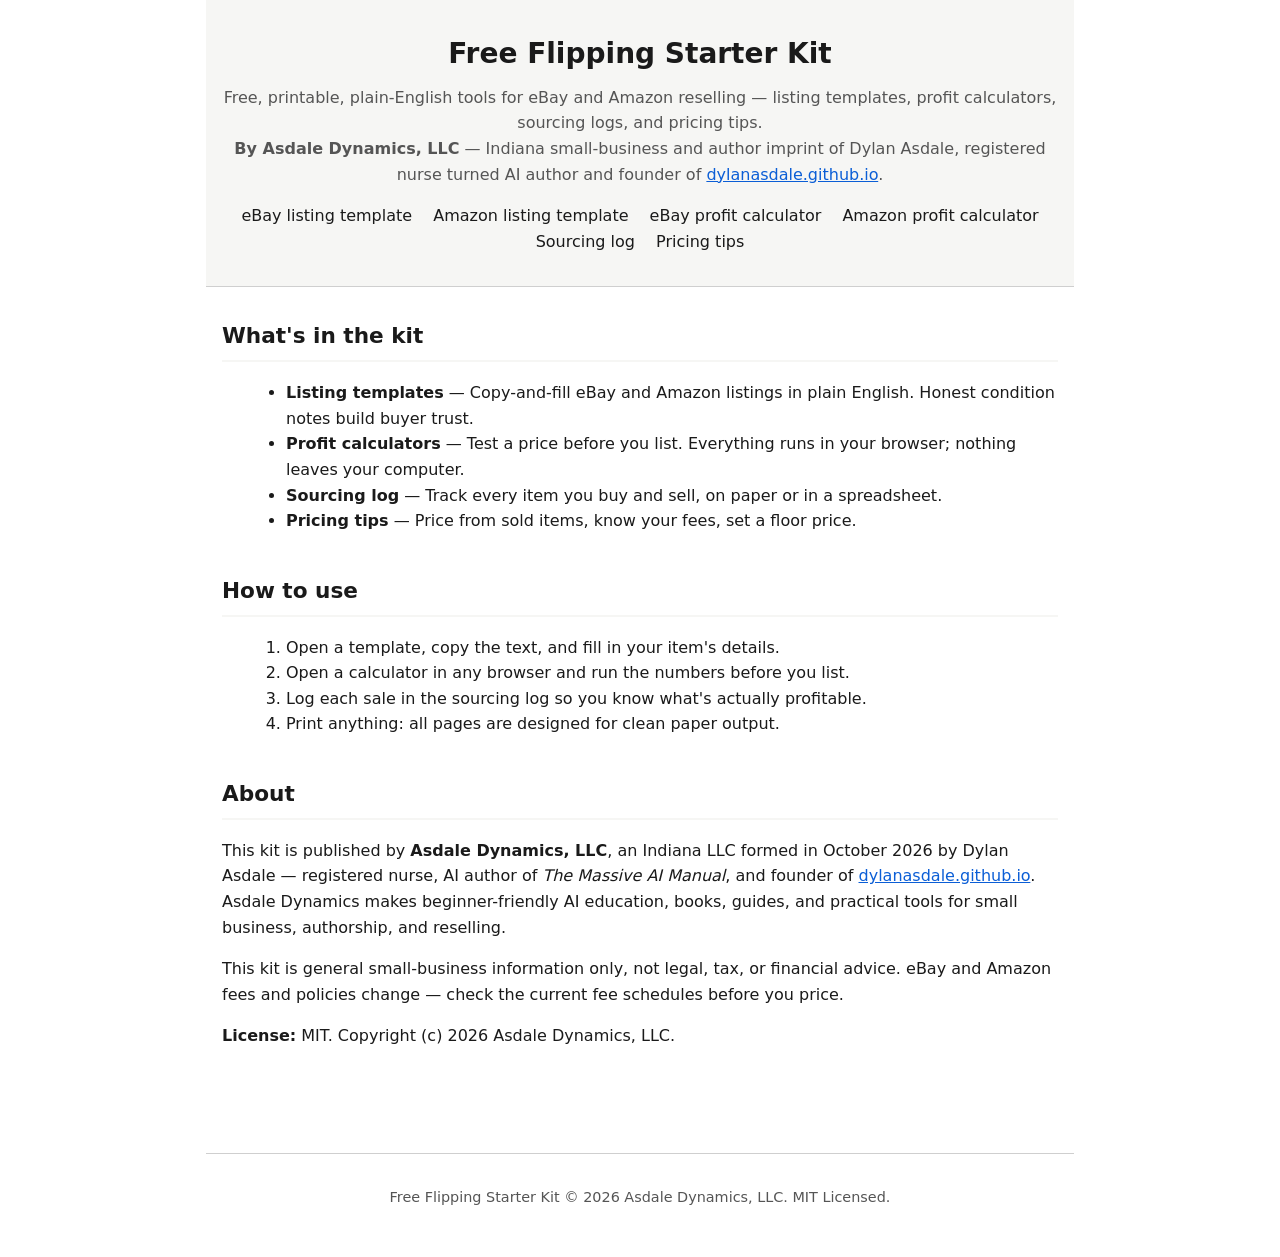
<file: index.html>
<!DOCTYPE html>
<html lang="en">
<head>
  <meta charset="utf-8">
  <meta name="viewport" content="width=device-width, initial-scale=1">
  <title>Free Flipping Starter Kit — Asdale Dynamics, LLC</title>
  <link rel="stylesheet" href="assets/css/style.css">
  <link rel="stylesheet" href="assets/css/print.css" media="print">
</head>
<body>
  <div class="container">
    <header>
      <h1>Free Flipping Starter Kit</h1>
      <p>Free, printable, plain-English tools for eBay and Amazon reselling —
        listing templates, profit calculators, sourcing logs, and pricing tips.</p>
      <p><strong>By Asdale Dynamics, LLC</strong> — Indiana small-business and
        author imprint of Dylan Asdale, registered nurse turned AI author and
        founder of <a href="https://dylanasdale.github.io">dylanasdale.github.io</a>.</p>
      <nav>
        <a href="templates/ebay-listing-template.md">eBay listing template</a>
        <a href="templates/amazon-listing-template.md">Amazon listing template</a>
        <a href="calculators/ebay-profit-calculator.html">eBay profit calculator</a>
        <a href="calculators/amazon-profit-calculator.html">Amazon profit calculator</a>
        <a href="logs/sourcing-log-template.md">Sourcing log</a>
        <a href="tips/pricing-tips.md">Pricing tips</a>
      </nav>
    </header>

    <main>
      <section>
        <h2>What's in the kit</h2>
        <ul>
          <li><strong>Listing templates</strong> — Copy-and-fill eBay and Amazon
            listings in plain English. Honest condition notes build buyer trust.</li>
          <li><strong>Profit calculators</strong> — Test a price before you list.
            Everything runs in your browser; nothing leaves your computer.</li>
          <li><strong>Sourcing log</strong> — Track every item you buy and sell,
            on paper or in a spreadsheet.</li>
          <li><strong>Pricing tips</strong> — Price from sold items, know your
            fees, set a floor price.</li>
        </ul>
      </section>

      <section>
        <h2>How to use</h2>
        <ol>
          <li>Open a template, copy the text, and fill in your item's details.</li>
          <li>Open a calculator in any browser and run the numbers before you list.</li>
          <li>Log each sale in the sourcing log so you know what's actually profitable.</li>
          <li>Print anything: all pages are designed for clean paper output.</li>
        </ol>
      </section>

      <section>
        <h2>About</h2>
        <p>This kit is published by <strong>Asdale Dynamics, LLC</strong>, an
        Indiana LLC formed in October 2026 by Dylan Asdale — registered nurse,
        AI author of <em>The Massive AI Manual</em>, and founder of
        <a href="https://dylanasdale.github.io">dylanasdale.github.io</a>.
        Asdale Dynamics makes beginner-friendly AI education, books, guides, and
        practical tools for small business, authorship, and reselling.</p>
        <p>This kit is general small-business information only, not legal, tax,
        or financial advice. eBay and Amazon fees and policies change — check
        the current fee schedules before you price.</p>
        <p><strong>License:</strong> MIT. Copyright (c) 2026 Asdale Dynamics, LLC.</p>
      </section>
    </main>

    <footer>
      <p>Free Flipping Starter Kit &copy; 2026 Asdale Dynamics, LLC. MIT Licensed.</p>
    </footer>
  </div>
</body>
</html>
</file>
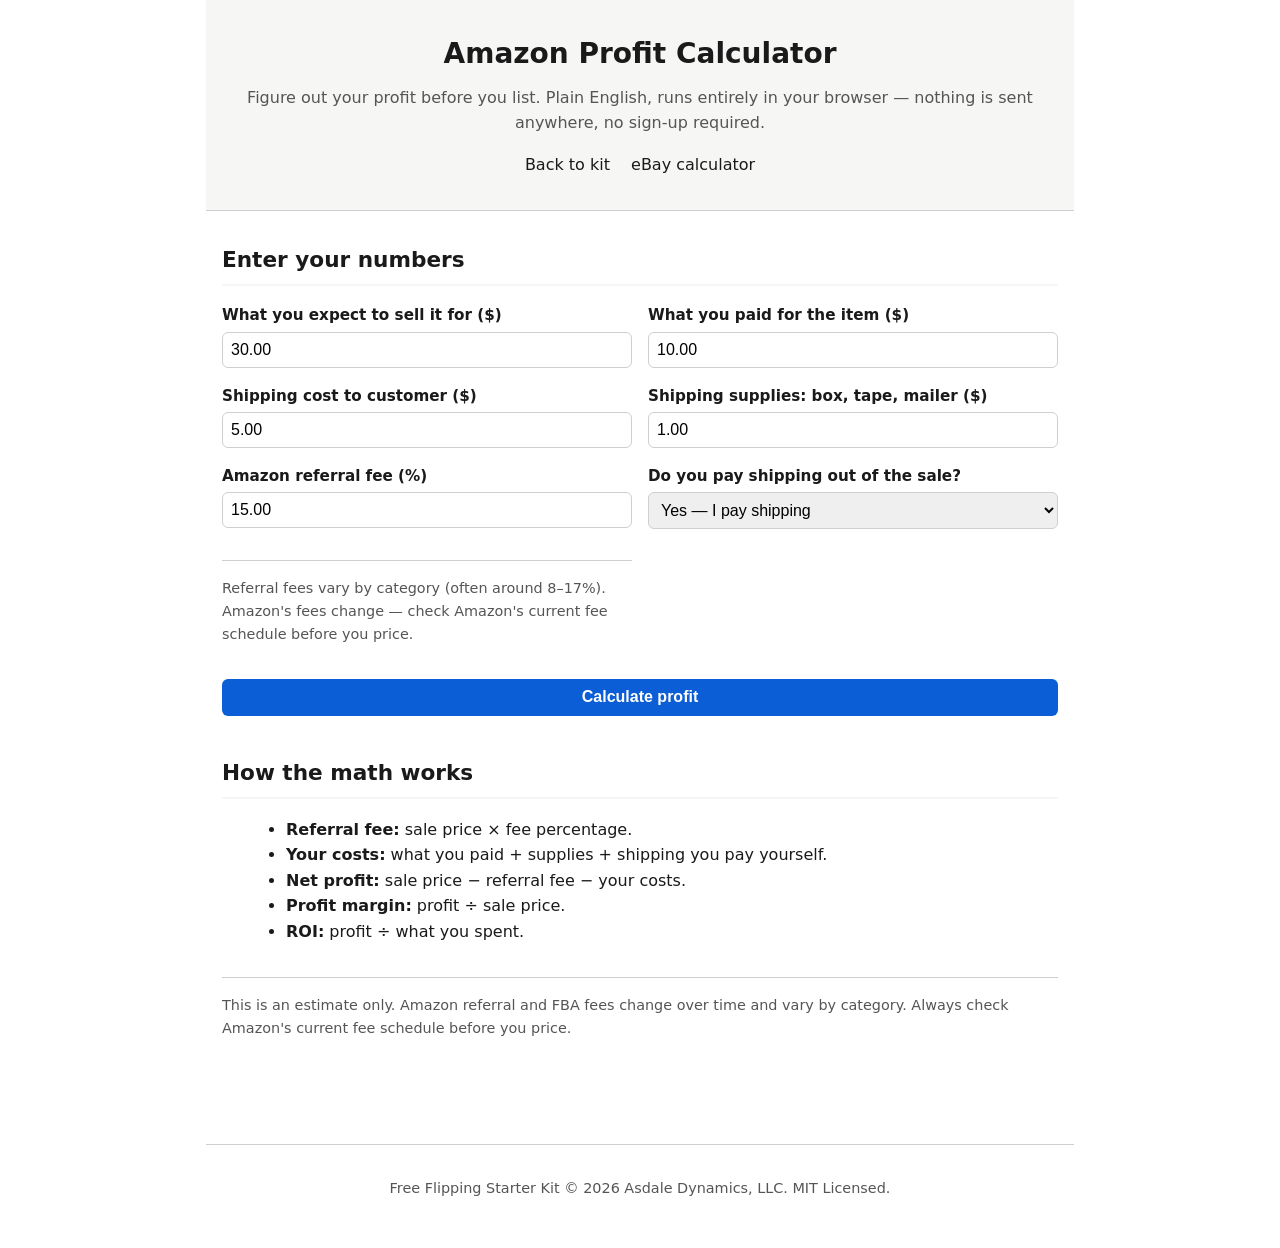
<file: calculators/amazon-profit-calculator.html>
<!DOCTYPE html>
<html lang="en">
<head>
  <meta charset="utf-8">
  <meta name="viewport" content="width=device-width, initial-scale=1">
  <title>Amazon Profit Calculator — Free Flipping Starter Kit</title>
  <link rel="stylesheet" href="../assets/css/style.css">
  <link rel="stylesheet" href="../assets/css/print.css" media="print">
</head>
<body>
  <div class="container">
    <header>
      <h1>Amazon Profit Calculator</h1>
      <p>Figure out your profit before you list. Plain English, runs entirely
        in your browser — nothing is sent anywhere, no sign-up required.</p>
      <nav>
        <a href="../index.html">Back to kit</a>
        <a href="ebay-profit-calculator.html">eBay calculator</a>
      </nav>
    </header>

    <main>
      <section>
        <h2>Enter your numbers</h2>
        <form id="calc" novalidate>
          <div class="row">
            <div>
              <label for="salePrice">What you expect to sell it for ($)</label>
              <input type="number" id="salePrice" min="0" step="0.01" value="30.00" required>
            </div>
            <div>
              <label for="purchaseCost">What you paid for the item ($)</label>
              <input type="number" id="purchaseCost" min="0" step="0.01" value="10.00" required>
            </div>
          </div>
          <div class="row">
            <div>
              <label for="shippingCost">Shipping cost to customer ($)</label>
              <input type="number" id="shippingCost" min="0" step="0.01" value="5.00">
            </div>
            <div>
              <label for="suppliesCost">Shipping supplies: box, tape, mailer ($)</label>
              <input type="number" id="suppliesCost" min="0" step="0.01" value="1.00">
            </div>
          </div>
          <div class="row">
            <div>
              <label for="feePercent">Amazon referral fee (%)</label>
              <input type="number" id="feePercent" min="0" step="0.01" value="15.00">
              <p class="notice">Referral fees vary by category (often around
                8–17%). Amazon's fees change — check Amazon's current fee
                schedule before you price.</p>
            </div>
            <div>
              <label for="shippingPaidBySeller">Do you pay shipping out of the sale?</label>
              <select id="shippingPaidBySeller">
                <option value="true">Yes — I pay shipping</option>
                <option value="false">No — FBA or the buyer covers it</option>
              </select>
            </div>
          </div>
          <button type="submit">Calculate profit</button>
        </form>

        <div id="result" class="result" aria-live="polite"></div>
      </section>

      <section class="no-print">
        <h2>How the math works</h2>
        <ul>
          <li><strong>Referral fee:</strong> sale price × fee percentage.</li>
          <li><strong>Your costs:</strong> what you paid + supplies +
            shipping you pay yourself.</li>
          <li><strong>Net profit:</strong> sale price − referral fee − your costs.</li>
          <li><strong>Profit margin:</strong> profit ÷ sale price.</li>
          <li><strong>ROI:</strong> profit ÷ what you spent.</li>
        </ul>
        <p class="notice">This is an estimate only. Amazon referral and FBA
          fees change over time and vary by category. Always check Amazon's
          current fee schedule before you price.</p>
      </section>
    </main>

    <footer>
      <p>Free Flipping Starter Kit &copy; 2026 Asdale Dynamics, LLC. MIT Licensed.</p>
    </footer>
  </div>

  <script>
    /* Profit calculator logic — self-contained so this page works whether
       you open it as a file or serve it from a website. No external
       dependencies, nothing is sent anywhere. */
    function calculateProfit(inputs) {
      const sale = Number(inputs.salePrice) || 0;
      const purchase = Number(inputs.purchaseCost) || 0;
      const shipping = Number(inputs.shippingCost) || 0;
      const supplies = Number(inputs.suppliesCost) || 0;
      const feePct = Number(inputs.feePercent) || 0;
      const shippingPaidBySeller = inputs.shippingPaidBySeller === 'true' || inputs.shippingPaidBySeller === true;

      const fee = sale * (feePct / 100);
      const sellerShipping = shippingPaidBySeller ? shipping : 0;
      const totalCost = purchase + supplies + sellerShipping;
      const netProfit = sale - fee - totalCost;
      const margin = sale ? (netProfit / sale) * 100 : 0;
      const roi = totalCost ? (netProfit / totalCost) * 100 : 0;

      return { fee, sellerShipping, totalCost, netProfit, margin, roi };
    }

    function formatCurrency(value) {
      return new Intl.NumberFormat('en-US', {
        style: 'currency',
        currency: 'USD',
      }).format(Number(value) || 0);
    }

    const form = document.getElementById('calc');
    const result = document.getElementById('result');

    form.addEventListener('submit', (e) => {
      e.preventDefault();

      const inputs = {
        salePrice: form.elements.salePrice.value,
        purchaseCost: form.elements.purchaseCost.value,
        shippingCost: form.elements.shippingCost.value,
        suppliesCost: form.elements.suppliesCost.value,
        feePercent: form.elements.feePercent.value || 0,
        shippingPaidBySeller: form.elements.shippingPaidBySeller.value,
      };

      const r = calculateProfit(inputs);

      result.innerHTML = `
        <p><strong>Estimated net profit:</strong>
           <span class="big">${formatCurrency(r.netProfit)}</span></p>
        <p><strong>Profit margin:</strong> ${r.margin.toFixed(1)}% &nbsp;|&nbsp;
           <strong>ROI:</strong> ${r.roi.toFixed(1)}%</p>
        <p><strong>Amazon referral fee:</strong> ${formatCurrency(r.fee)} &nbsp;|&nbsp;
           <strong>Your costs:</strong> ${formatCurrency(r.totalCost)}</p>
      `;
      result.className = 'result show ' + (r.netProfit >= 0 ? 'ok' : 'bad');
    });
  </script>
</body>
</html>
</file>
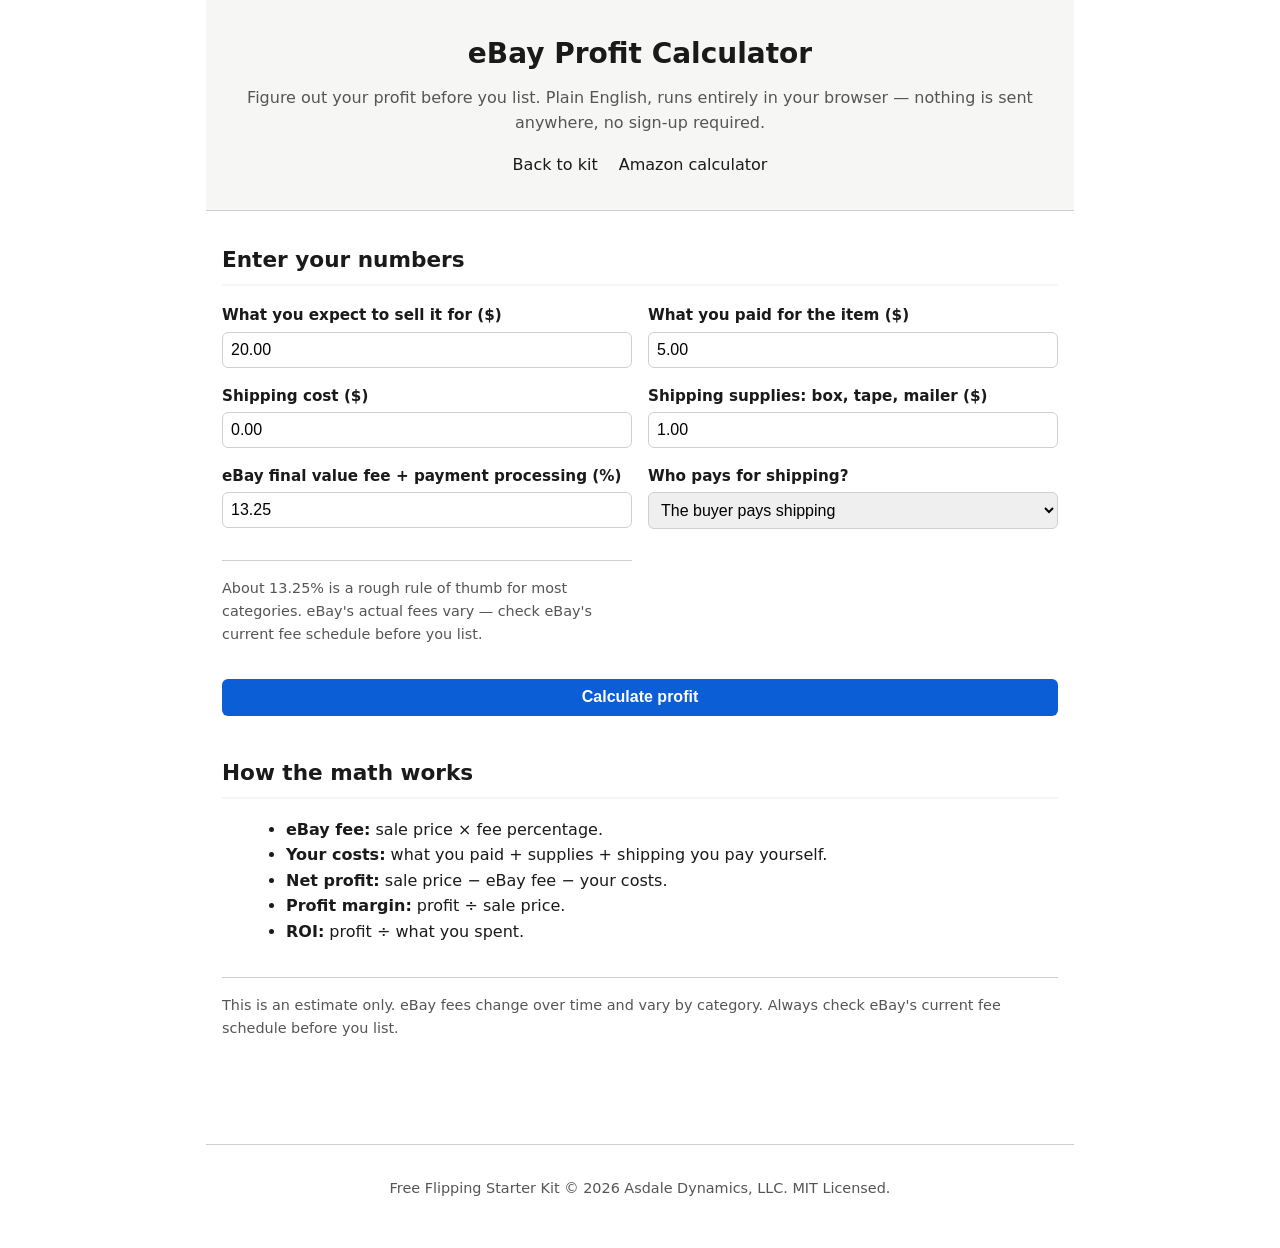
<file: calculators/ebay-profit-calculator.html>
<!DOCTYPE html>
<html lang="en">
<head>
  <meta charset="utf-8">
  <meta name="viewport" content="width=device-width, initial-scale=1">
  <title>eBay Profit Calculator — Free Flipping Starter Kit</title>
  <link rel="stylesheet" href="../assets/css/style.css">
  <link rel="stylesheet" href="../assets/css/print.css" media="print">
</head>
<body>
  <div class="container">
    <header>
      <h1>eBay Profit Calculator</h1>
      <p>Figure out your profit before you list. Plain English, runs entirely
        in your browser — nothing is sent anywhere, no sign-up required.</p>
      <nav>
        <a href="../index.html">Back to kit</a>
        <a href="amazon-profit-calculator.html">Amazon calculator</a>
      </nav>
    </header>

    <main>
      <section>
        <h2>Enter your numbers</h2>
        <form id="calc" novalidate>
          <div class="row">
            <div>
              <label for="salePrice">What you expect to sell it for ($)</label>
              <input type="number" id="salePrice" min="0" step="0.01" value="20.00" required>
            </div>
            <div>
              <label for="purchaseCost">What you paid for the item ($)</label>
              <input type="number" id="purchaseCost" min="0" step="0.01" value="5.00" required>
            </div>
          </div>
          <div class="row">
            <div>
              <label for="shippingCost">Shipping cost ($)</label>
              <input type="number" id="shippingCost" min="0" step="0.01" value="0.00">
            </div>
            <div>
              <label for="suppliesCost">Shipping supplies: box, tape, mailer ($)</label>
              <input type="number" id="suppliesCost" min="0" step="0.01" value="1.00">
            </div>
          </div>
          <div class="row">
            <div>
              <label for="feePercent">eBay final value fee + payment processing (%)</label>
              <input type="number" id="feePercent" min="0" step="0.01" value="13.25">
              <p class="notice">About 13.25% is a rough rule of thumb for most
                categories. eBay's actual fees vary — check eBay's current fee
                schedule before you list.</p>
            </div>
            <div>
              <label for="shippingPaidBySeller">Who pays for shipping?</label>
              <select id="shippingPaidBySeller">
                <option value="false">The buyer pays shipping</option>
                <option value="true">You (the seller) pay shipping</option>
              </select>
            </div>
          </div>
          <button type="submit">Calculate profit</button>
        </form>

        <div id="result" class="result" aria-live="polite"></div>
      </section>

      <section class="no-print">
        <h2>How the math works</h2>
        <ul>
          <li><strong>eBay fee:</strong> sale price × fee percentage.</li>
          <li><strong>Your costs:</strong> what you paid + supplies +
            shipping you pay yourself.</li>
          <li><strong>Net profit:</strong> sale price − eBay fee − your costs.</li>
          <li><strong>Profit margin:</strong> profit ÷ sale price.</li>
          <li><strong>ROI:</strong> profit ÷ what you spent.</li>
        </ul>
        <p class="notice">This is an estimate only. eBay fees change over time
          and vary by category. Always check eBay's current fee schedule before
          you list.</p>
      </section>
    </main>

    <footer>
      <p>Free Flipping Starter Kit &copy; 2026 Asdale Dynamics, LLC. MIT Licensed.</p>
    </footer>
  </div>

  <script>
    /* Profit calculator logic — self-contained so this page works whether
       you open it as a file or serve it from a website. No external
       dependencies, nothing is sent anywhere. */
    function calculateProfit(inputs) {
      const sale = Number(inputs.salePrice) || 0;
      const purchase = Number(inputs.purchaseCost) || 0;
      const shipping = Number(inputs.shippingCost) || 0;
      const supplies = Number(inputs.suppliesCost) || 0;
      const feePct = Number(inputs.feePercent) || 0;
      const shippingPaidBySeller = inputs.shippingPaidBySeller === 'true' || inputs.shippingPaidBySeller === true;

      const fee = sale * (feePct / 100);
      const sellerShipping = shippingPaidBySeller ? shipping : 0;
      const totalCost = purchase + supplies + sellerShipping;
      const netProfit = sale - fee - totalCost;
      const margin = sale ? (netProfit / sale) * 100 : 0;
      const roi = totalCost ? (netProfit / totalCost) * 100 : 0;

      return { fee, sellerShipping, totalCost, netProfit, margin, roi };
    }

    function formatCurrency(value) {
      return new Intl.NumberFormat('en-US', {
        style: 'currency',
        currency: 'USD',
      }).format(Number(value) || 0);
    }

    const form = document.getElementById('calc');
    const result = document.getElementById('result');

    form.addEventListener('submit', (e) => {
      e.preventDefault();

      const inputs = {
        salePrice: form.elements.salePrice.value,
        purchaseCost: form.elements.purchaseCost.value,
        shippingCost: form.elements.shippingCost.value,
        suppliesCost: form.elements.suppliesCost.value,
        feePercent: form.elements.feePercent.value || 0,
        shippingPaidBySeller: form.elements.shippingPaidBySeller.value,
      };

      const r = calculateProfit(inputs);

      result.innerHTML = `
        <p><strong>Estimated net profit:</strong>
           <span class="big">${formatCurrency(r.netProfit)}</span></p>
        <p><strong>Profit margin:</strong> ${r.margin.toFixed(1)}% &nbsp;|&nbsp;
           <strong>ROI:</strong> ${r.roi.toFixed(1)}%</p>
        <p><strong>eBay fee:</strong> ${formatCurrency(r.fee)} &nbsp;|&nbsp;
           <strong>Your costs:</strong> ${formatCurrency(r.totalCost)}</p>
      `;
      result.className = 'result show ' + (r.netProfit >= 0 ? 'ok' : 'bad');
    });
  </script>
</body>
</html>
</file>
<file: assets/css/style.css>
/* Free Flipping Starter Kit — shared styles */

:root {
  --ink: #1a1a1a;
  --muted: #555;
  --paper: #ffffff;
  --panel: #f6f6f4;
  --accent: #0b5ed6;
  --accent-hover: #084caf;
  --ok: #1e7e34;
  --bad: #b3261e;
  --border: #cfcfcf;
}

* {
  box-sizing: border-box;
}

html {
  scroll-behavior: smooth;
}

body {
  margin: 0;
  font-family: system-ui, -apple-system, Segoe UI, Roboto, Helvetica, Arial,
    sans-serif;
  color: var(--ink);
  background: var(--paper);
  line-height: 1.6;
}

a {
  color: var(--accent);
  text-decoration: underline;
}

a:focus-visible,
button:focus-visible,
input:focus-visible {
  outline: 3px solid var(--accent);
  outline-offset: 2px;
}

.container {
  max-width: 900px;
  margin: 0 auto;
  padding: 0 1rem;
}

header {
  padding: 2rem 1rem;
  text-align: center;
  border-bottom: 1px solid var(--border);
  background: var(--panel);
}

header h1 {
  margin: 0 0 0.5rem;
  font-size: 1.75rem;
}

header p {
  margin: 0;
  color: var(--muted);
}

nav {
  margin-top: 1rem;
}

nav a {
  margin: 0 0.5rem;
  color: var(--ink);
  text-decoration: none;
  font-weight: 500;
}

nav a:hover {
  text-decoration: underline;
}

main {
  padding: 2rem 1rem 4rem;
}

section {
  margin-bottom: 2.5rem;
}

h2 {
  font-size: 1.35rem;
  margin-top: 0;
  border-bottom: 2px solid var(--panel);
  padding-bottom: 0.4rem;
}

h3 {
  font-size: 1.1rem;
  margin: 1.5rem 0 0.5rem;
}

p {
  margin: 0 0 1rem;
}

ul,
ol {
  margin: 0 0 1rem 1.5rem;
}

.card {
  background: var(--panel);
  border: 1px solid var(--border);
  border-radius: 8px;
  padding: 1.25rem;
  margin: 1rem 0;
}

form {
  display: grid;
  gap: 1rem;
}

label {
  font-weight: 600;
  font-size: 0.95rem;
  display: block;
  margin-bottom: 0.25rem;
}

input[type='number'],
input[type='text'],
select {
  width: 100%;
  padding: 0.5rem;
  border: 1px solid var(--border);
  border-radius: 6px;
  font-size: 1rem;
}

.row {
  display: grid;
  grid-template-columns: 1fr 1fr;
  gap: 1rem;
}

@media (max-width: 560px) {
  .row {
    grid-template-columns: 1fr;
  }
}

button {
  background: var(--accent);
  color: #fff;
  border: none;
  border-radius: 6px;
  padding: 0.6rem 1.25rem;
  font-size: 1rem;
  font-weight: 600;
  cursor: pointer;
  align-self: start;
}

button:hover {
  background: var(--accent-hover);
}

button:disabled {
  background: #9ca3af;
  cursor: not-allowed;
}

.result {
  margin-top: 1rem;
  padding: 1rem;
  border-radius: 6px;
  background: #fff;
  border: 1px solid var(--border);
  display: none;
}

.result.show {
  display: block;
}

.result.ok {
  border-left: 4px solid var(--ok);
}

.result.bad {
  border-left: 4px solid var(--bad);
}

.result p {
  margin: 0.25rem 0;
  font-size: 1rem;
}

.result .big {
  font-size: 1.5rem;
  font-weight: 700;
}

.notice {
  font-size: 0.9rem;
  color: var(--muted);
  border-top: 1px solid var(--border);
  padding-top: 1rem;
  margin-top: 2rem;
}

table {
  width: 100%;
  border-collapse: collapse;
  font-size: 0.9rem;
  margin: 1rem 0;
}

th,
td {
  border: 1px solid var(--border);
  padding: 0.4rem 0.6rem;
  text-align: left;
}

th {
  background: var(--panel);
}

footer {
  border-top: 1px solid var(--border);
  padding: 2rem 1rem;
  text-align: center;
  color: var(--muted);
  font-size: 0.9rem;
}
</file>
<file: assets/css/print.css>
/* Free Flipping Starter Kit — print styles */
@media print {
  * {
    background: #fff !important;
    color: #000 !important;
    box-shadow: none !important;
    text-shadow: none !important;
  }

  a {
    text-decoration: none;
  }

  header,
  nav,
  footer,
  .no-print,
  button,
  [class^='icon-'] {
    display: none !important;
  }

  main {
    padding: 0;
  }

  section {
    margin-bottom: 1.5rem;
    break-inside: avoid;
  }

  h2 {
    border-bottom: 1px solid #000;
    padding-bottom: 0.25rem;
    font-size: 1.25rem;
  }

  body {
    font-size: 10.5pt;
    line-height: 1.4;
  }

  .card {
    background: #fff !important;
    border: 1px solid #000;
  }

  input,
  select {
    border: 1px solid #000;
    background: #fff !important;
    color: #000 !important;
    -webkit-print-color-adjust: exact;
    print-color-adjust: exact;
  }

  .result {
    display: block !important;
    border: 1px solid #000;
  }
}
</file>
